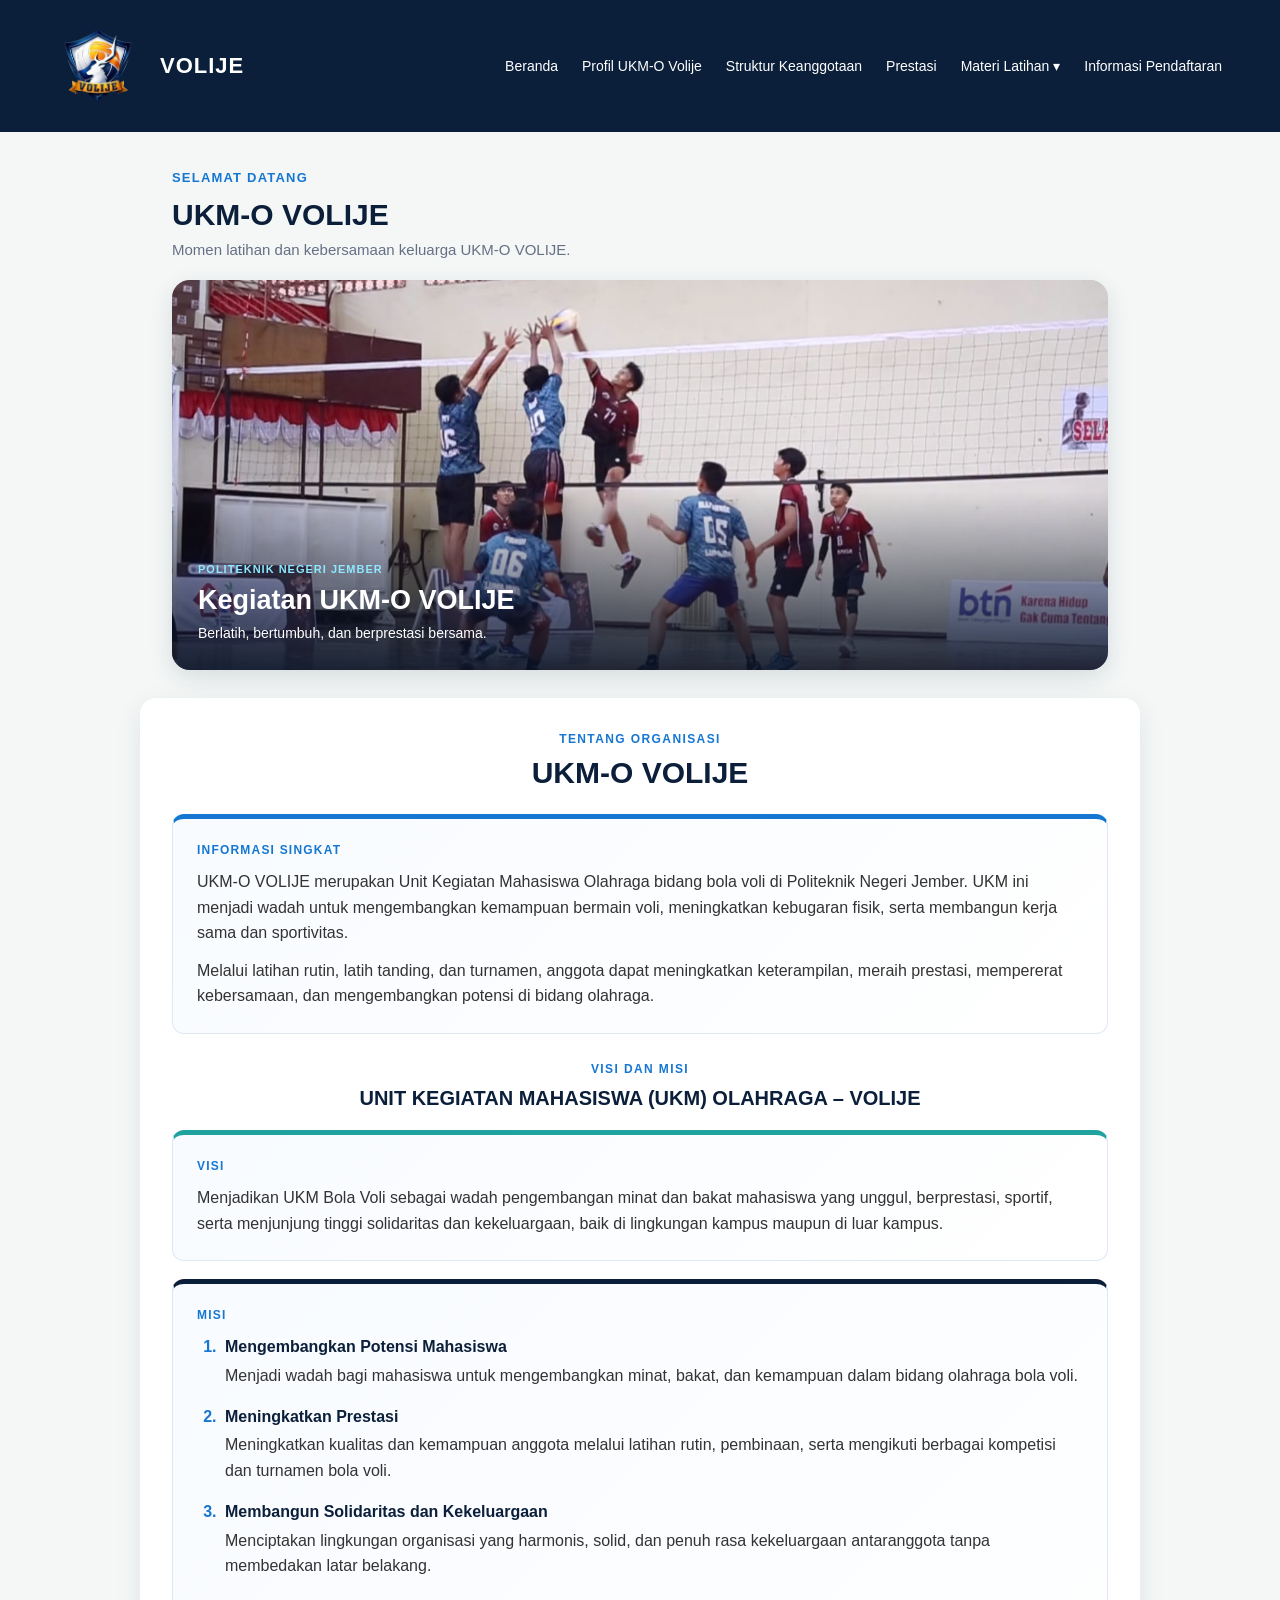
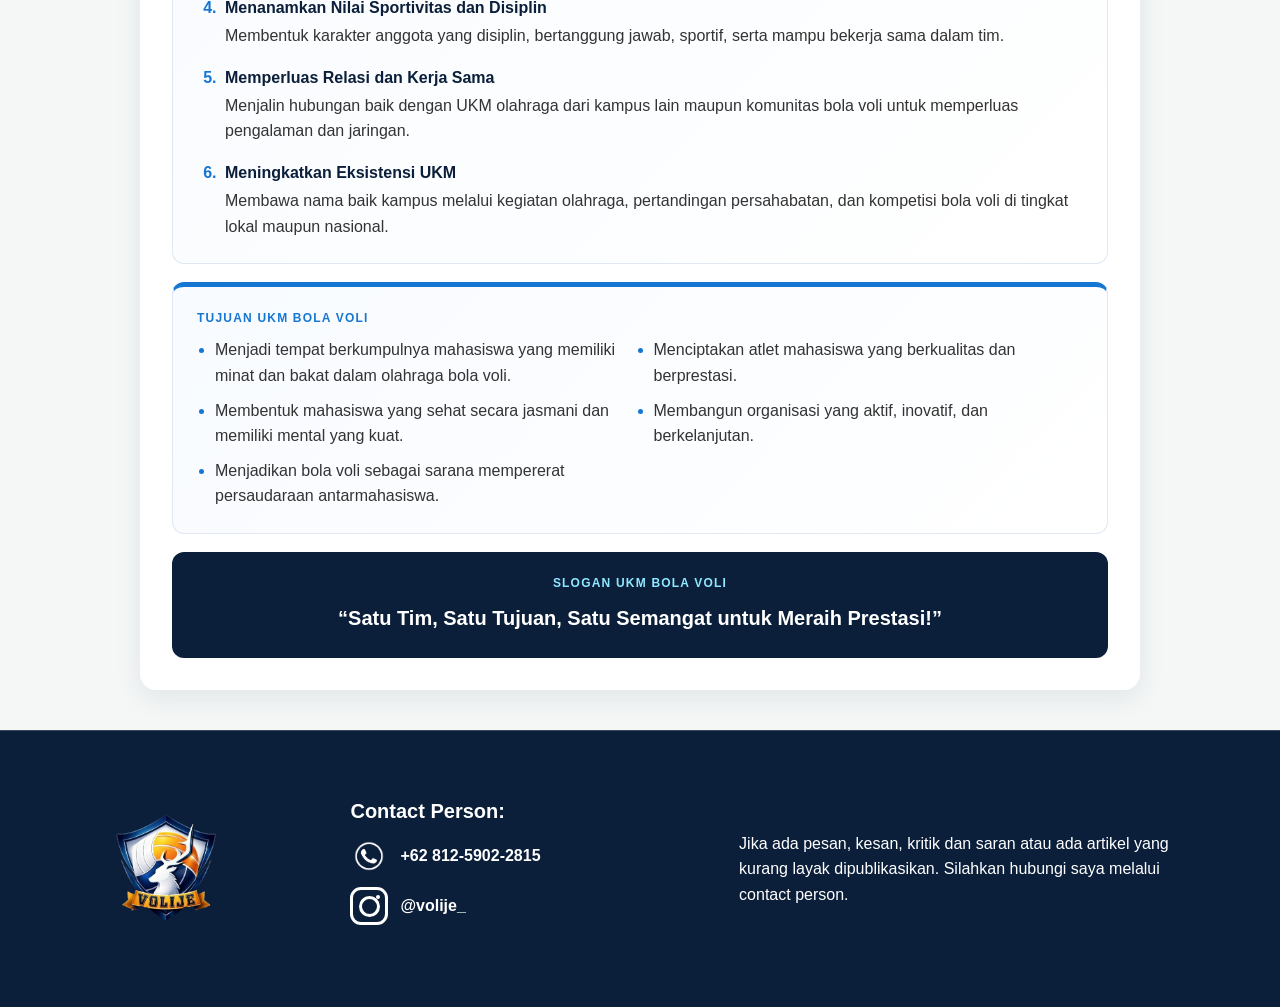
<file: index.html>
<!doctype html>
<html lang="id">
    <head>
        <meta charset="UTF-8" />
        <meta name="viewport" content="width=device-width, initial-scale=1.0" />
        <!-- Mengatur karakter encoding ke UTF-8 (mendukung teks universal) -->
        <title>Beranda - UKM-O VOLIJE</title>
        <!-- Judul halaman yang akan muncul di tab browser -->
        <link rel="stylesheet" href="style.css" />
    </head>
    <body>
        <!-- HEADER KONSISTEN: Bagian atas website yang biasanya berisi logo dan menu navigasi -->
        <header>
            <!-- Wadah untuk Logo dan Nama Organisasi -->
            <div>
                <img
                    src="img/logo-volije.png"
                    alt="Logo Volije"
                    height="50"
                    align="middle"
                />
                <span>VOLIJE</span>
            </div>
            <!-- Navigasi Menu Halaman (Navigation Bar) -->
            <nav>
                <ul>
                    <li><a href="index.html">Beranda</a></li>
                    <li><a href="profil.html">Profil UKM-O Volije</a></li>
                    <li><a href="struktur.html">Struktur Keanggotaan</a></li>
                    <li><a href="prestasi.html">Prestasi</a></li>
                    <li class="dropdown">
                        <a href="#" class="dropbtn">Materi Latihan ▾</a>
                        <div class="dropdown-content">
                            <a href="teknik-voli.html">Teknik Dasar Voli</a>
                            <a href="teknik-fisik.html">Teknik Dasar Fisik</a>
                        </div>
                    </li>
                    <li>
                        <a href="pendaftaran.html">Informasi Pendaftaran</a>
                    </li>
                </ul>
            </nav>
            <hr />
        </header>
        <!-- MAIN KONTEN: Bagian isi utama dari halaman ini -->
        <main>
            <section class="home-hero" aria-labelledby="home-hero-title">
                <p class="home-hero-eyebrow">SELAMAT DATANG</p>
                <h1 id="home-hero-title">UKM-O VOLIJE</h1>
                <p class="home-hero-description">
                    Momen latihan dan kebersamaan keluarga UKM-O VOLIJE.
                </p>

                <div class="home-carousel" aria-label="Foto kegiatan UKM-O VOLIJE">
                    <div class="home-carousel-slides" role="button" tabindex="0" aria-label="Tampilkan foto berikutnya" aria-live="polite">
                        <article class="home-slide is-active" aria-hidden="false">
                            <img src="img/volia.jpeg" alt="Kegiatan UKM-O VOLIJE" />
                            <div class="home-slide-caption">
                                <p>POLITEKNIK NEGERI JEMBER</p>
                                <h2>Kegiatan UKM-O VOLIJE</h2>
                                <span>Berlatih, bertumbuh, dan berprestasi bersama.</span>
                            </div>
                        </article>
                        <article class="home-slide" aria-hidden="true">
                            <img src="img/volib.jpeg" alt="Kebersamaan anggota UKM-O VOLIJE" />
                            <div class="home-slide-caption">
                                <p>KEBERSAMAAN DI LAPANGAN</p>
                                <h2>Satu Tim, Satu Semangat</h2>
                                <span>Membangun kerja sama dan sportivitas.</span>
                            </div>
                        </article>
                        <article class="home-slide" aria-hidden="true">
                            <img src="img/volic.jpeg" alt="Dokumentasi kegiatan voli UKM-O VOLIJE" />
                            <div class="home-slide-caption">
                                <p>GALERI KEGIATAN</p>
                                <h2>Terus Bergerak dan Berkembang</h2>
                                <span>Menyalurkan minat dan mengembangkan potensi.</span>
                            </div>
                        </article>
                    </div>
                    <button class="home-carousel-arrow home-carousel-prev" type="button" aria-label="Foto sebelumnya">
                        &#10094;
                    </button>
                    <button class="home-carousel-arrow home-carousel-next" type="button" aria-label="Foto berikutnya">
                        &#10095;
                    </button>
                    <div class="home-carousel-dots" aria-label="Pilih foto">
                        <button class="is-active" type="button" aria-label="Tampilkan foto 1" aria-current="true"></button>
                        <button type="button" aria-label="Tampilkan foto 2"></button>
                        <button type="button" aria-label="Tampilkan foto 3"></button>
                    </div>
                </div>
            </section>

            <section class="organization-overview" aria-labelledby="overview-title">
                <div class="overview-heading">
                    <p class="overview-eyebrow">TENTANG ORGANISASI</p>
                    <h2 id="overview-title">UKM-O VOLIJE</h2>
                </div>
                <div class="overview-grid">
                    <article class="overview-card overview-about">
                        <span class="overview-label">INFORMASI SINGKAT</span>
                        <p>
                            UKM-O VOLIJE merupakan Unit Kegiatan Mahasiswa
                            Olahraga bidang bola voli di Politeknik Negeri Jember.
                            UKM ini menjadi wadah untuk mengembangkan kemampuan
                            bermain voli, meningkatkan kebugaran fisik, serta
                            membangun kerja sama dan sportivitas.
                        </p>
                        <p>
                            Melalui latihan rutin, latih tanding, dan turnamen,
                            anggota dapat meningkatkan keterampilan, meraih
                            prestasi, mempererat kebersamaan, dan mengembangkan
                            potensi di bidang olahraga.
                        </p>
                    </article>

                    <div class="overview-section-heading">
                        <p class="overview-eyebrow">VISI DAN MISI</p>
                        <h3>UNIT KEGIATAN MAHASISWA (UKM) OLAHRAGA – VOLIJE</h3>
                    </div>

                    <article class="overview-card overview-vision">
                        <span class="overview-label">VISI</span>
                        <p>
                            Menjadikan UKM Bola Voli sebagai wadah pengembangan
                            minat dan bakat mahasiswa yang unggul, berprestasi,
                            sportif, serta menjunjung tinggi solidaritas dan
                            kekeluargaan, baik di lingkungan kampus maupun di
                            luar kampus.
                        </p>
                    </article>

                    <article class="overview-card overview-mission">
                        <span class="overview-label">MISI</span>
                        <ol class="overview-mission-list">
                            <li>
                                <h4>Mengembangkan Potensi Mahasiswa</h4>
                                <p>
                                    Menjadi wadah bagi mahasiswa untuk
                                    mengembangkan minat, bakat, dan kemampuan
                                    dalam bidang olahraga bola voli.
                                </p>
                            </li>
                            <li>
                                <h4>Meningkatkan Prestasi</h4>
                                <p>
                                    Meningkatkan kualitas dan kemampuan anggota
                                    melalui latihan rutin, pembinaan, serta
                                    mengikuti berbagai kompetisi dan turnamen
                                    bola voli.
                                </p>
                            </li>
                            <li>
                                <h4>Membangun Solidaritas dan Kekeluargaan</h4>
                                <p>
                                    Menciptakan lingkungan organisasi yang
                                    harmonis, solid, dan penuh rasa kekeluargaan
                                    antaranggota tanpa membedakan latar belakang.
                                </p>
                            </li>
                            <li>
                                <h4>Menanamkan Nilai Sportivitas dan Disiplin</h4>
                                <p>
                                    Membentuk karakter anggota yang disiplin,
                                    bertanggung jawab, sportif, serta mampu
                                    bekerja sama dalam tim.
                                </p>
                            </li>
                            <li>
                                <h4>Memperluas Relasi dan Kerja Sama</h4>
                                <p>
                                    Menjalin hubungan baik dengan UKM olahraga
                                    dari kampus lain maupun komunitas bola voli
                                    untuk memperluas pengalaman dan jaringan.
                                </p>
                            </li>
                            <li>
                                <h4>Meningkatkan Eksistensi UKM</h4>
                                <p>
                                    Membawa nama baik kampus melalui kegiatan
                                    olahraga, pertandingan persahabatan, dan
                                    kompetisi bola voli di tingkat lokal maupun
                                    nasional.
                                </p>
                            </li>
                        </ol>
                    </article>

                    <article class="overview-card overview-objectives">
                        <span class="overview-label">TUJUAN UKM BOLA VOLI</span>
                        <ul class="overview-objectives-list">
                            <li>
                                Menjadi tempat berkumpulnya mahasiswa yang
                                memiliki minat dan bakat dalam olahraga bola voli.
                            </li>
                            <li>
                                Menciptakan atlet mahasiswa yang berkualitas dan
                                berprestasi.
                            </li>
                            <li>
                                Membentuk mahasiswa yang sehat secara jasmani
                                dan memiliki mental yang kuat.
                            </li>
                            <li>
                                Membangun organisasi yang aktif, inovatif, dan
                                berkelanjutan.
                            </li>
                            <li>
                                Menjadikan bola voli sebagai sarana mempererat
                                persaudaraan antarmahasiswa.
                            </li>
                        </ul>
                    </article>

                    <aside class="overview-slogan">
                        <span class="overview-label">SLOGAN UKM BOLA VOLI</span>
                        <p>
                            “Satu Tim, Satu Tujuan, Satu Semangat untuk Meraih
                            Prestasi!”
                        </p>
                    </aside>
                </div>
            </section>
        </main>

        <footer class="site-footer">
            <div class="footer-logos">
                <img src="img/logo-volije.png" alt="Logo VOLIJE" />
            </div>
            <section class="footer-contact" aria-label="Kontak VOLIJE">
                <h2>Contact Person:</h2>
                <p class="footer-contact-link">
                    <span class="footer-icon" aria-hidden="true">
                        <img src="img/wa.png" alt="" />
                    </span>
                    <span>+62 812-5902-2815</span>
                </p>
                <a class="footer-contact-link" href="https://www.instagram.com/volije_?cplk=MXN0MmU2NnY3bWVkYg==">
                    <span class="footer-icon footer-icon-instagram" aria-hidden="true"></span>
                    <span>@volije_</span>
                </a>
            </section>
            <p class="footer-note">
                Jika ada pesan, kesan, kritik dan saran atau ada artikel yang kurang layak dipublikasikan. Silahkan hubungi saya melalui contact person.
            </p>
        </footer>
        <script>
            const carousel = document.querySelector(".home-carousel");
            const slides = Array.from(carousel.querySelectorAll(".home-slide"));
            const dots = Array.from(carousel.querySelectorAll(".home-carousel-dots button"));
            let activeSlide = 0;

            function showSlide(index) {
                activeSlide = (index + slides.length) % slides.length;
                slides.forEach((slide, slideIndex) => {
                    const isActive = slideIndex === activeSlide;
                    slide.classList.toggle("is-active", isActive);
                    slide.setAttribute("aria-hidden", String(!isActive));
                    dots[slideIndex].classList.toggle("is-active", isActive);
                    if (isActive) {
                        dots[slideIndex].setAttribute("aria-current", "true");
                    } else {
                        dots[slideIndex].removeAttribute("aria-current");
                    }
                });
            }

            carousel.classList.add("is-ready");
            const slideArea = carousel.querySelector(".home-carousel-slides");
            function advanceSlide() {
                showSlide(activeSlide + 1);
            }

            slideArea.addEventListener("click", advanceSlide);
            slideArea.addEventListener("keydown", (event) => {
                if (event.key === "Enter" || event.key === " ") {
                    event.preventDefault();
                    advanceSlide();
                }
            });
            carousel.querySelector(".home-carousel-prev").addEventListener("click", () => {
                showSlide(activeSlide - 1);
            });
            carousel.querySelector(".home-carousel-next").addEventListener("click", () => {
                showSlide(activeSlide + 1);
            });
            dots.forEach((dot, index) => {
                dot.addEventListener("click", () => {
                    showSlide(index);
                });
            });
        </script>
    </body>
</html>
</file>
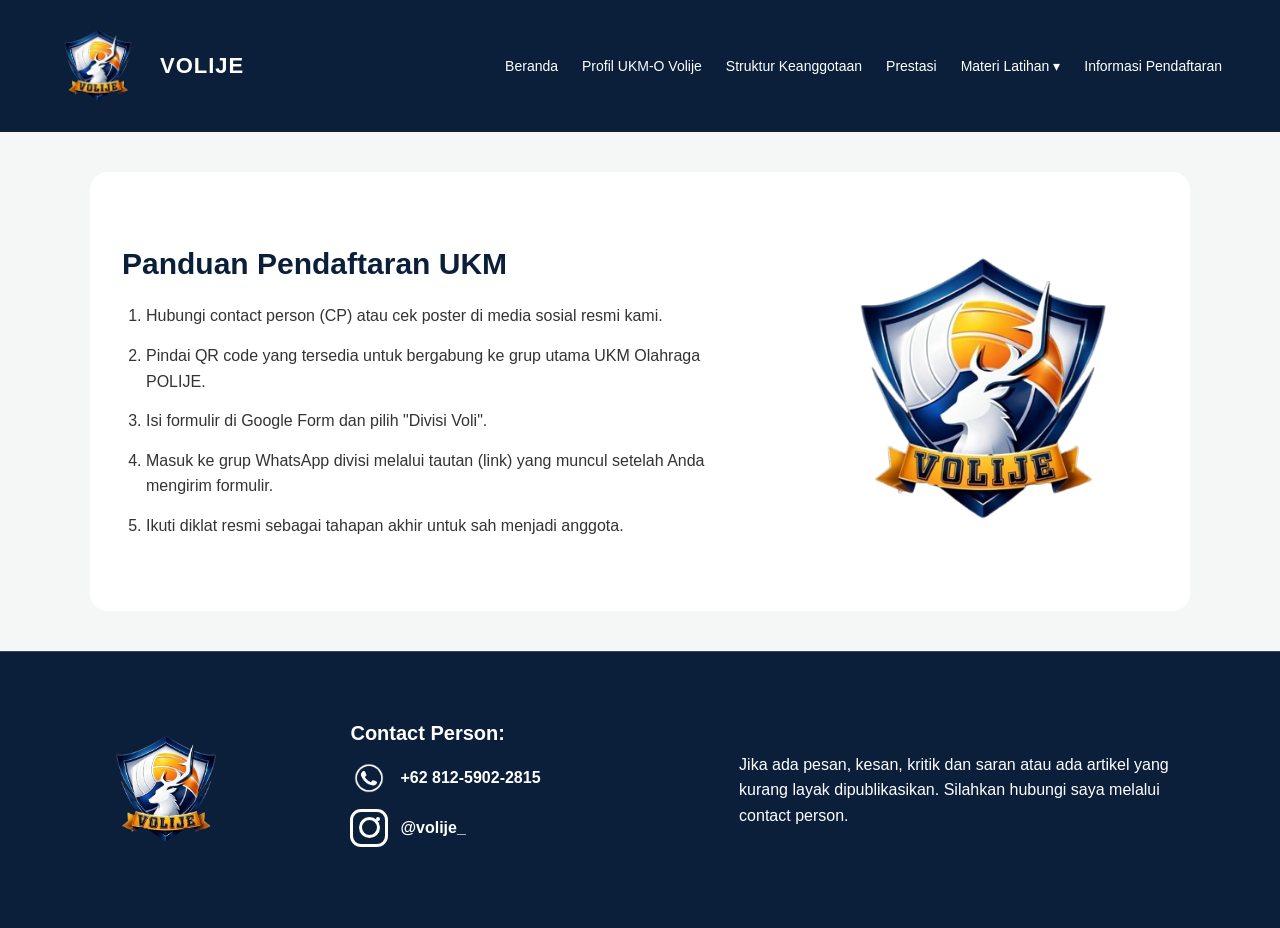
<file: pendaftaran.html>
<!DOCTYPE html>
<html lang="id">
    <meta name="viewport" content="width=device-width, initial-scale=1.0">
<head>
    <meta charset="UTF-8">
    <!-- Judul halaman yang muncul di tab browser -->
    <title>Pendaftaran - UKM-O VOLIJE</title>
    <link rel="stylesheet" href="style.css" />
</head>
<body>

    <header>
            <!-- Wadah untuk Logo dan Nama Organisasi -->
            <div>
                <img
                    src="img/logo-volije.png"
                    alt="Logo Volije"
                    height="50"
                    align="middle"
                />
                <span>VOLIJE</span>
            </div>
            <!-- Navigasi Menu Halaman (Navigation Bar) -->
            <nav>
                <ul>
                    <li><a href="index.html">Beranda</a></li>
                    <li><a href="profil.html">Profil UKM-O Volije</a></li>
                    <li><a href="struktur.html">Struktur Keanggotaan</a></li>
                    <li><a href="prestasi.html">Prestasi</a></li>
                    <li class="dropdown">
                        <a href="#" class="dropbtn">Materi Latihan ▾</a>
                        <div class="dropdown-content">
                            <a href="teknik-voli.html">Teknik Dasar Voli</a>
                            <a href="teknik-fisik.html">Teknik Dasar Fisik</a>
                        </div>
                    </li>
                    <li>
                        <a href="pendaftaran.html">Informasi Pendaftaran</a>
                    </li>
                </ul>
            </nav>
            <hr />
        </header>
    <!-- Main: Area konten utama halaman -->
    <main class="registration-layout">
        <div class="registration-content">
            <h2>Panduan Pendaftaran UKM</h2>
            <ol>
                <li>Hubungi contact person (CP) atau cek poster di media sosial resmi kami.</li>
                <li>Pindai QR code yang tersedia untuk bergabung ke grup utama UKM Olahraga POLIJE.</li>
                <li>Isi formulir di Google Form dan pilih "Divisi Voli".</li>
                <li>Masuk ke grup WhatsApp divisi melalui tautan (link) yang muncul setelah Anda mengirim formulir.</li>
                <li>Ikuti diklat resmi sebagai tahapan akhir untuk sah menjadi anggota.</li>
            </ol>
        </div>
        <img class="registration-logo" src="img/logo-volije.png" alt="Logo VOLIJE" />
    </main>
    <footer class="site-footer">
        <div class="footer-logos">
            <img src="img/logo-volije.png" alt="Logo VOLIJE" />
        </div>
        <section class="footer-contact" aria-label="Kontak VOLIJE">
            <h2>Contact Person:</h2>
            <p class="footer-contact-link">
                    <span class="footer-icon" aria-hidden="true">
                        <img src="img/wa.png" alt="" />
                    </span>
                    <span>+62 812-5902-2815</span>
                </p>
            <a class="footer-contact-link" href="https://www.instagram.com/volije_?cplk=MXN0MmU2NnY3bWVkYg==">
                <span class="footer-icon footer-icon-instagram" aria-hidden="true"></span>
                <span>@volije_</span>
            </a>
        </section>
        <p class="footer-note">
            Jika ada pesan, kesan, kritik dan saran atau ada artikel yang kurang layak dipublikasikan. Silahkan hubungi saya melalui contact person.
        </p>
    </footer>

</body>
</html>
</file>
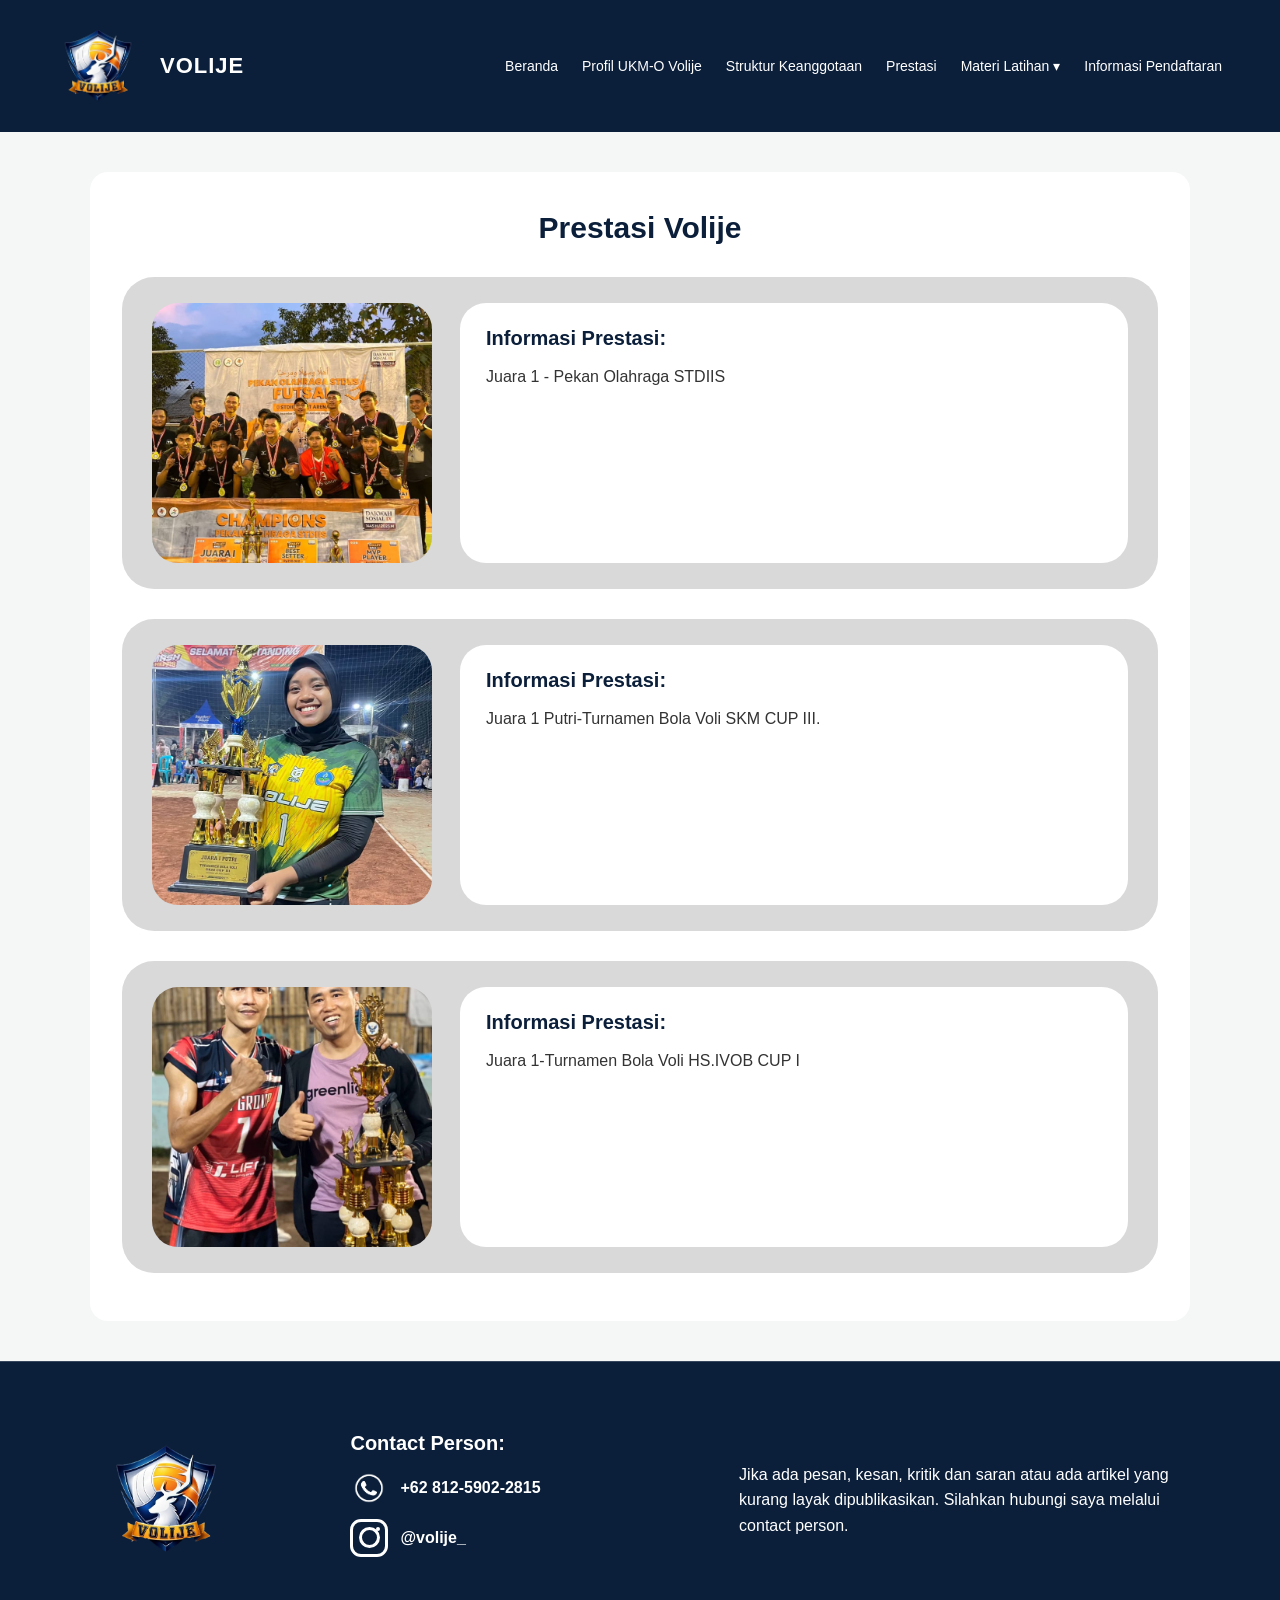
<file: prestasi.html>
<!doctype html>
<html lang="id">
    <meta name="viewport" content="width=device-width, initial-scale=1.0">
    <head>
        <meta charset="UTF-8" />
        <!-- Judul halaman spesifik untuk halaman Prestasi -->
        <title>Prestasi - UKM-O VOLIJE</title>
        <link rel="stylesheet" href="style.css" />
    </head>
    <body>
        <!-- Header: Elemen tata letak atas (Logo & Navigasi Utama) -->
        <header>
            <!-- Wadah untuk Logo dan Nama Organisasi -->
            <div>
                <img
                    src="img/logo-volije.png"
                    alt="Logo Volije"
                    height="50"
                    align="middle"
                />
                <span>VOLIJE</span>
            </div>
            <!-- Navigasi Menu Halaman (Navigation Bar) -->
            <nav>
                <ul>
                    <li><a href="index.html">Beranda</a></li>
                    <li><a href="profil.html">Profil UKM-O Volije</a></li>
                    <li><a href="struktur.html">Struktur Keanggotaan</a></li>
                    <li><a href="prestasi.html">Prestasi</a></li>
                    <li class="dropdown">
                        <a href="#" class="dropbtn">Materi Latihan ▾</a>
                        <div class="dropdown-content">
                            <a href="teknik-voli.html">Teknik Dasar Voli</a>
                            <a href="teknik-fisik.html">Teknik Dasar Fisik</a>
                        </div>
                    </li>
                    <li>
                        <a href="pendaftaran.html">Informasi Pendaftaran</a>
                    </li>
                </ul>
            </nav>
            <hr />
        </header>

        <!-- Main: Area konten utama spesifik halaman prestasi -->
        <main class="halaman-prestasi">
            <h2>Prestasi Volije</h2>

            <!-- Wadah daftar prestasi (duplikasi tag <article> di dalamnya untuk menambah prestasi) -->
            <div class="daftar-prestasi">
                <!-- Prestasi 1 -->
                <article>
                    <div class="prestasi-gambar">
                        <img src="img/prestasi/stdiis1.jpeg" alt="stdiis" />
                    </div>
                    <div class="prestasi-detail">
                        <h3>Informasi Prestasi:</h3>
                        <p>
                            Juara 1 - Pekan Olahraga STDIIS
                        </p>
                    </div>
                </article>

                <!-- Prestasi 2 -->
                <article>
                    <div class="prestasi-gambar">
                        <img
                            src="img/prestasi/skmcup.jpeg"
                            alt="skmcup"
                        />
                    </div>
                    <div class="prestasi-detail">
                        <h3>Informasi Prestasi:</h3>
                        <p>
                            Juara 1 Putri-Turnamen Bola Voli SKM CUP III.
                        </p>
                    </div>
                </article>

                <!-- Prestasi 3 -->
                <article>
                    <div class="prestasi-gambar">
                        <img
                            src="img/prestasi/hs_ivob.jpeg"
                            alt="hs_ivob"
                        />
                    </div>
                    <div class="prestasi-detail">
                        <h3>Informasi Prestasi:</h3>
                        <p>
                            Juara 1-Turnamen Bola Voli HS.IVOB CUP I
                        </p>
                    </div>
                </article>
            </div>
        </main>

        <footer class="site-footer">
            <div class="footer-logos">
                <img src="img/logo-volije.png" alt="Logo VOLIJE" />
            </div>
            <section class="footer-contact" aria-label="Kontak VOLIJE">
                <h2>Contact Person:</h2>
                <p class="footer-contact-link">
                    <span class="footer-icon" aria-hidden="true">
                        <img src="img/wa.png" alt="" />
                    </span>
                    <span>+62 812-5902-2815</span>
                </p>
                <a
                    class="footer-contact-link"
                    href="https://www.instagram.com/volije_?cplk=MXN0MmU2NnY3bWVkYg=="
                >
                    <span
                        class="footer-icon footer-icon-instagram"
                        aria-hidden="true"
                    ></span>
                    <span>@volije_</span>
                </a>
            </section>
            <p class="footer-note">
                Jika ada pesan, kesan, kritik dan saran atau ada artikel yang
                kurang layak dipublikasikan. Silahkan hubungi saya melalui
                contact person.
            </p>
        </footer>
    </body>
</html>
</file>
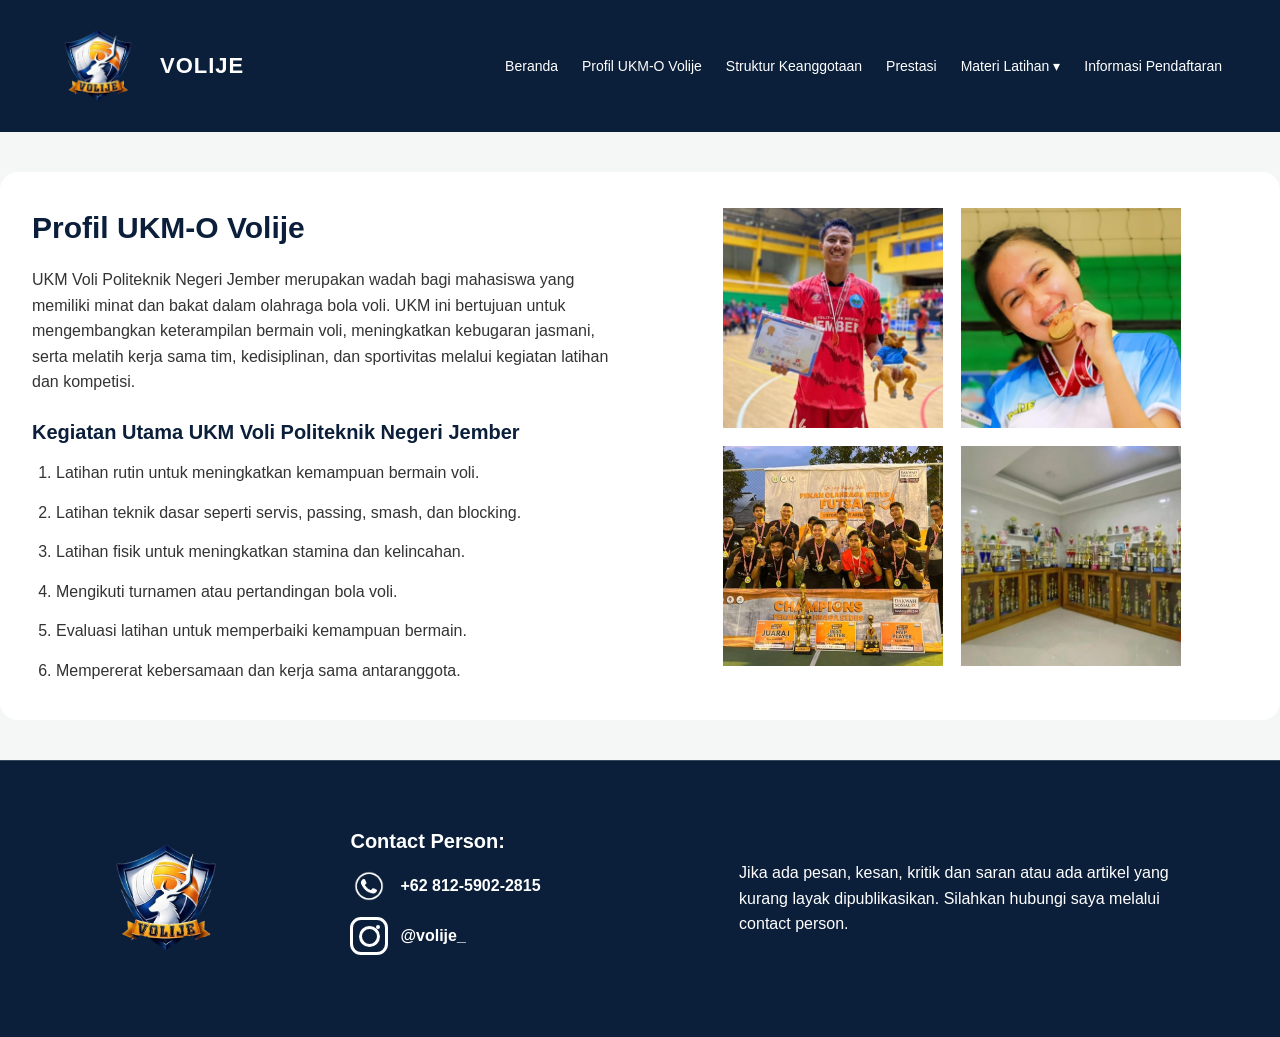
<file: profil.html>
<!DOCTYPE html>
<html lang="id">
    <meta name="viewport" content="width=device-width, initial-scale=1.0">
<head>
    <meta charset="UTF-8">
    <title>Profil - UKM-O VOLIJE</title> <!-- Judul spesifik untuk halaman Profil -->
    <link rel="stylesheet" href="style.css" />
</head>
<body>

    <header>
            <!-- Wadah untuk Logo dan Nama Organisasi -->
            <div>
                <img
                    src="img/logo-volije.png"
                    alt="Logo Volije"
                    height="50"
                    align="middle"
                />
                <span>VOLIJE</span>
            </div>
            <!-- Navigasi Menu Halaman (Navigation Bar) -->
            <nav>
                <ul>
                    <li><a href="index.html">Beranda</a></li>
                    <li><a href="profil.html">Profil UKM-O Volije</a></li>
                    <li><a href="struktur.html">Struktur Keanggotaan</a></li>
                    <li><a href="prestasi.html">Prestasi</a></li>
                    <li class="dropdown">
                        <a href="#" class="dropbtn">Materi Latihan ▾</a>
                        <div class="dropdown-content">
                            <a href="teknik-voli.html">Teknik Dasar Voli</a>
                            <a href="teknik-fisik.html">Teknik Dasar Fisik</a>
                        </div>
                    </li>
                    <li>
                        <a href="pendaftaran.html">Informasi Pendaftaran</a>
                    </li>
                </ul>
            </nav>
            <hr />
        </header>

    <main>
        <section class="profile-layout">
            <div class="profile-copy">
                <h2>Profil UKM-O Volije</h2>
                <p>
                    UKM Voli Politeknik Negeri Jember merupakan wadah bagi
                    mahasiswa yang memiliki minat dan bakat dalam olahraga bola
                    voli. UKM ini bertujuan untuk mengembangkan keterampilan
                    bermain voli, meningkatkan kebugaran jasmani, serta melatih
                    kerja sama tim, kedisiplinan, dan sportivitas melalui
                    kegiatan latihan dan kompetisi.
                </p>

                <h3>Kegiatan Utama UKM Voli Politeknik Negeri Jember</h3>
                <ol>
                    <li>Latihan rutin untuk meningkatkan kemampuan bermain voli.</li>
                    <li>Latihan teknik dasar seperti servis, passing, smash, dan blocking.</li>
                    <li>Latihan fisik untuk meningkatkan stamina dan kelincahan.</li>
                    <li>Mengikuti turnamen atau pertandingan bola voli.</li>
                    <li>Evaluasi latihan untuk memperbaiki kemampuan bermain.</li>
                    <li>Mempererat kebersamaan dan kerja sama antaranggota.</li>
                </ol>
            </div>

            <div class="profile-gallery" aria-label="Foto kegiatan UKM-O Volije">
                <img src="img/cow.jpeg" alt="Anggota UKM-O Volije" />
                <img src="img/cew.jpeg" alt="Anggota UKM-O Volije" />
                <img src="img/juara.jpeg" alt="Prestasi UKM-O Volije" />
                <img src="img/piala.jpeg" alt="Piala prestasi UKM-O Volije" />
            </div>
        </section>
    </main>

    <footer class="site-footer">    
        <div class="footer-logos">
            <img src="img/logo-volije.png" alt="Logo VOLIJE" />
        </div>
        <section class="footer-contact" aria-label="Kontak VOLIJE">
            <h2>Contact Person:</h2>
            <p class="footer-contact-link">
                    <span class="footer-icon" aria-hidden="true">
                        <img src="img/wa.png" alt="" />
                    </span>
                    <span>+62 812-5902-2815</span>
                </p>
            <a class="footer-contact-link" href="https://www.instagram.com/volije_?cplk=MXN0MmU2NnY3bWVkYg==">
                <span class="footer-icon footer-icon-instagram" aria-hidden="true"></span>
                <span>@volije_</span>
            </a>
        </section>
        <p class="footer-note">
            Jika ada pesan, kesan, kritik dan saran atau ada artikel yang kurang layak dipublikasikan. Silahkan hubungi saya melalui contact person.
        </p>
    </footer>

</body>
</html>
</file>
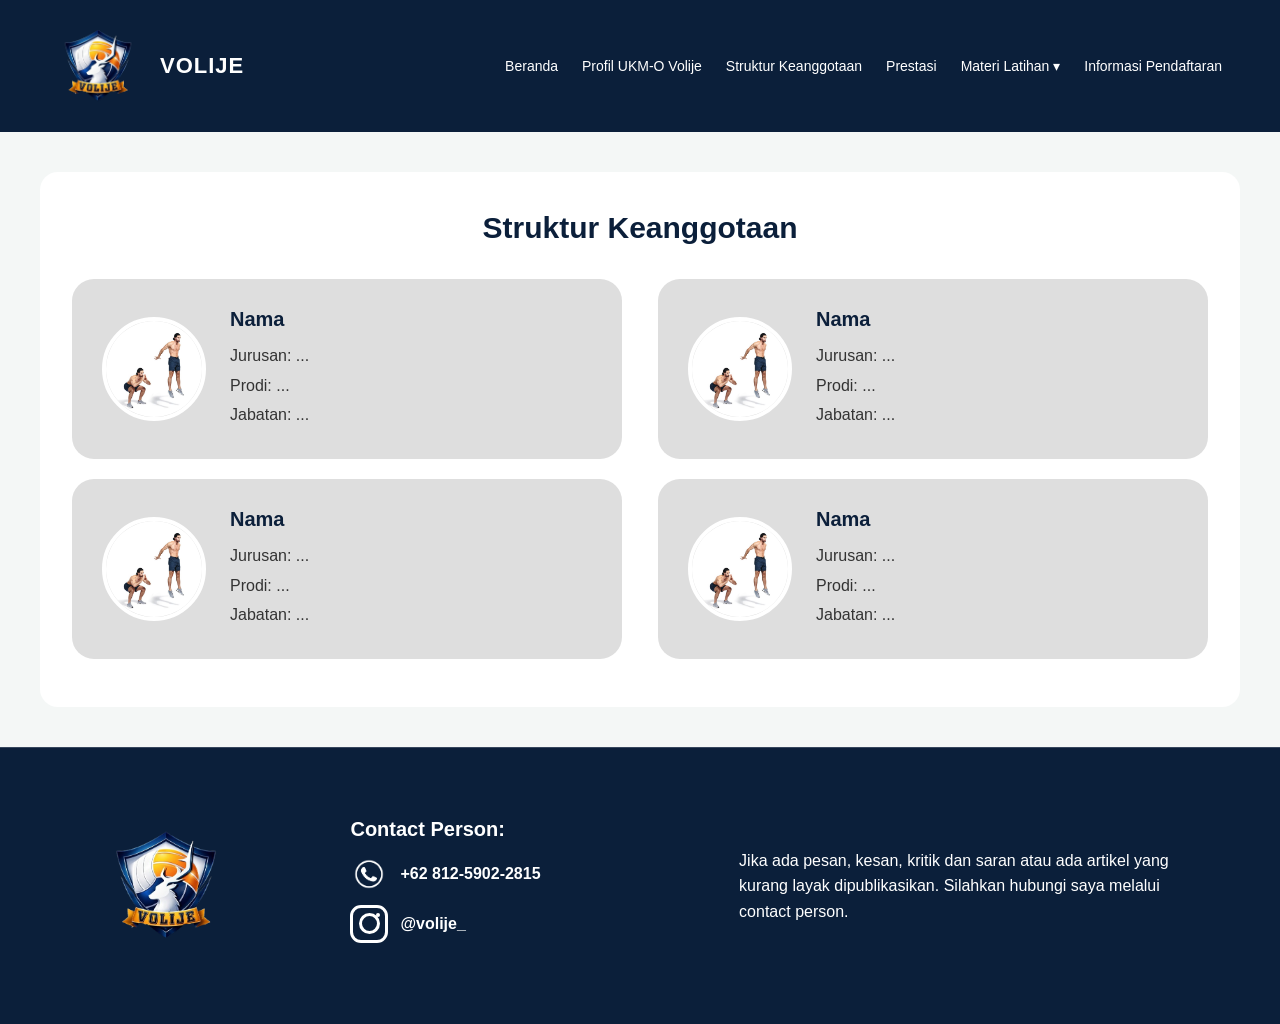
<file: struktur.html>
<!doctype html>
<html lang="id">
    <meta name="viewport" content="width=device-width, initial-scale=1.0" />
    <head>
        <meta charset="UTF-8" />
        <!-- Judul spesifik untuk halaman Struktur Keanggotaan -->
        <title>Struktur Keanggotaan - UKM-O VOLIJE</title>
        <link rel="stylesheet" href="style.css" />
    </head>
    <body>
        <!-- Header: Area bagian atas dokumen (Identitas & Navigasi) -->
        <header>
            <!-- Wadah untuk Logo dan Nama Organisasi -->
            <div>
                <img
                    src="img/logo-volije.png"
                    alt="Logo Volije"
                    height="50"
                    align="middle"
                />
                <span>VOLIJE</span>
            </div>
            <!-- Navigasi Menu Halaman (Navigation Bar) -->
            <nav>
                <ul>
                    <li><a href="index.html">Beranda</a></li>
                    <li><a href="profil.html">Profil UKM-O Volije</a></li>
                    <li><a href="struktur.html">Struktur Keanggotaan</a></li>
                    <li><a href="prestasi.html">Prestasi</a></li>
                    <li class="dropdown">
                        <a href="#" class="dropbtn">Materi Latihan ▾</a>
                        <div class="dropdown-content">
                            <a href="teknik-voli.html">Teknik Dasar Voli</a>
                            <a href="teknik-fisik.html">Teknik Dasar Fisik</a>
                        </div>
                    </li>
                    <li>
                        <a href="pendaftaran.html">Informasi Pendaftaran</a>
                    </li>
                </ul>
            </nav>
            <hr />
        </header>
        <main>
            <section class="structure-section">
                <h2>Struktur Keanggotaan</h2>
                <ul class="member-grid">
                    <li class="member-card">
                        <img src="img/squat.jpeg" alt="Foto anggota" />
                        <div class="member-biodata">
                            <h3>Nama</h3>
                            <p>Jurusan: ...</p>
                            <p>Prodi: ...</p>
                            <p>Jabatan: ...</p>
                        </div>
                    </li>
                    <li class="member-card">
                        <img src="img/squat.jpeg" alt="Foto anggota" />
                        <div class="member-biodata">
                            <h3>Nama</h3>
                            <p>Jurusan: ...</p>
                            <p>Prodi: ...</p>
                            <p>Jabatan: ...</p>
                        </div>
                    </li>
                    <li class="member-card">
                        <img src="img/squat.jpeg" alt="Foto anggota" />
                        <div class="member-biodata">
                            <h3>Nama</h3>
                            <p>Jurusan: ...</p>
                            <p>Prodi: ...</p>
                            <p>Jabatan: ...</p>
                        </div>
                    </li>
                    <li class="member-card">
                        <img src="img/squat.jpeg" alt="Foto anggota" />
                        <div class="member-biodata">
                            <h3>Nama</h3>
                            <p>Jurusan: ...</p>
                            <p>Prodi: ...</p>
                            <p>Jabatan: ...</p>
                        </div>
                    </li>
                </ul>
            </section>
        </main>
        <footer class="site-footer">
            <div class="footer-logos">
                <img src="img/logo-volije.png" alt="Logo VOLIJE" />
            </div>
            <section class="footer-contact" aria-label="Kontak VOLIJE">
                <h2>Contact Person:</h2>
                <p class="footer-contact-link">
                    <span class="footer-icon" aria-hidden="true">
                        <img src="img/wa.png" alt="" />
                    </span>
                    <span>+62 812-5902-2815</span>
                </p>
                <a
                    class="footer-contact-link"
                    href="https://www.instagram.com/volije_?cplk=MXN0MmU2NnY3bWVkYg=="
                >
                    <span
                        class="footer-icon footer-icon-instagram"
                        aria-hidden="true"
                    ></span>
                    <span>@volije_</span>
                </a>
            </section>
            <p class="footer-note">
                Jika ada pesan, kesan, kritik dan saran atau ada artikel yang
                kurang layak dipublikasikan. Silahkan hubungi saya melalui
                contact person.
            </p>
        </footer>
    </body>
</html>
</file>
<file: style.css>
/* Pengaturan Dasar Reset */
* {
    margin: 0;
    padding: 0;
    box-sizing: border-box;
}

body {
    font-family: "Segoe UI", Tahoma, Geneva, Verdana, sans-serif;
    background-color: #f4f7f6;
    color: #333333;
}

/* --- STYLING HEADER --- */
header {
    background-color: #0b1f3a;
    color: #ffffff;
    padding: 16px clamp(20px, 4vw, 48px);
    display: flex;
    justify-content: space-between;
    align-items: center;
    gap: 24px;
}

header div:first-child {
    display: flex;
    align-items: center;
    gap: 12px;
    flex-shrink: 0;
}

header div:first-child span {
    font-size: 22px;
    font-weight: bold;
    letter-spacing: 1px;
}

header div:first-child img {
    width: 100px;
    height: 100px;
    flex: 0 0 50px;
    object-fit: cover;
}

header nav {
    min-width: 0;
    margin-left: auto;
}

header nav ul {
    list-style: none;
    display: flex;
    flex-wrap: wrap;
    justify-content: flex-end;
    align-items: center;
    gap: 4px;
}

header nav ul li a {
    display: block;
    color: #ffffff;
    padding: 9px 10px;
    border-radius: 8px;
    text-decoration: none;
    font-size: 14px;
    font-weight: 500;
    white-space: nowrap;
    transition:
        color 0.3s ease,
        background-color 0.3s ease;
}

header nav ul li a:hover {
    color: #4da6ff;
    background-color: rgba(255, 255, 255, 0.08);
}

header hr {
    display: none;
}

/* --- STYLING MENU DROPDOWN NAVBAR --- */
header nav ul li.dropdown {
    position: relative;
}

header nav ul li .dropdown-content {
    display: none;
    position: absolute;
    top: 100%;
    left: 0;
    background-color: #0b1f3a;
    min-width: 180px;
    box-shadow: 0px 8px 16px rgba(0, 0, 0, 0.2);
    z-index: 99;
    border-radius: 8px;
    overflow: hidden;
}

header nav ul li .dropdown-content a {
    color: #ffffff;
    padding: 12px 16px;
    text-decoration: none;
    display: block;
    text-align: left;
    font-size: 13px;
    border-bottom: 1px solid rgba(255, 255, 255, 0.1);
}

header nav ul li .dropdown-content a:hover {
    background-color: #16365f;
    color: #4da6ff;
}

header nav ul li.dropdown:hover .dropdown-content {
    display: block;
}

@media (max-width: 960px) {
    header {
        flex-direction: column;
        gap: 14px;
        padding: 18px 24px;
    }

    header nav {
        width: 100%;
        margin-left: 0;
    }

    header nav ul {
        justify-content: center;
    }
}

@media (max-width: 560px) {
    header {
        gap: 12px;
        padding: 16px 14px;
    }

    header div:first-child img {
        width: 44px;
        height: 44px;
        flex-basis: 44px;
    }

    header div:first-child span {
        font-size: 20px;
    }

    header nav ul {
        gap: 2px;
    }

    header nav ul li a {
        padding: 8px 9px;
        font-size: 13px;
    }

    header nav ul li .dropdown-content {
        left: 50%;
        transform: translateX(-50%);
    }
}

/* --- TIPOGRAFI SERAGAM SEPERTI HALAMAN PENDAFTARAN --- */
main h2 {
    font-family: "Segoe UI", Tahoma, Geneva, Verdana, sans-serif;
    font-size: 30px;
    font-weight: 700;
    color: #0b1f3a;
    line-height: 1.3;
    margin-bottom: 20px;
}

main h3 {
    font-family: "Segoe UI", Tahoma, Geneva, Verdana, sans-serif;
    font-size: 20px;
    font-weight: 700;
    color: #0b1f3a;
    line-height: 1.35;  
    margin-bottom: 14px;
}

main p,
main li {
    font-family: "Segoe UI", Tahoma, Geneva, Verdana, sans-serif;
    font-size: 16px;
    font-weight: 400;
    color: #333333;
    line-height: 1.6;
}

/* --- BANNER GALERI BERANDA --- */
.home-hero {
    max-width: 1000px;
    margin: 36px auto 0;
    padding: 0 32px;
}

.home-hero-eyebrow {
    margin: 0 0 6px;
    color: #1677d2;
    font-size: 13px;
    font-weight: 700;
    letter-spacing: 1.2px;
}

.home-hero h1 {
    margin: 0;
    color: #0b1f3a;
    font-size: 30px;
    line-height: 1.3;
}

.home-hero-description {
    margin: 4px 0 18px;
    color: #667085;
    font-size: 15px;
}

.home-carousel {
    position: relative;
    overflow: hidden;
    aspect-ratio: 2.4 / 1;
    min-height: 300px;
    border-radius: 18px;
    background-color: #d9d9d9;
    box-shadow: 0 8px 24px rgba(11, 31, 58, 0.12);
}

.home-carousel-slides {
    cursor: pointer;
}

.home-carousel-slides:focus-visible {
    outline: 3px solid #8fe8ff;
    outline-offset: -6px;
}

.home-slide {
    position: absolute;
    inset: 0;
    overflow: hidden;
    opacity: 0;
    visibility: hidden;
    transform: scale(1.04);
    transition:
        opacity 0.8s ease,
        visibility 0.8s ease,
        transform 1.2s ease;
    z-index: 0;
}

.home-slide.is-active {
    opacity: 1;
    visibility: visible;
    transform: scale(1);
    z-index: 1;
}

.home-slide > img {
    display: block;
    width: 100%;
    height: 100%;
    object-fit: cover;
    transition: transform 5s ease;
}

.home-slide.is-active > img {
    transform: scale(1.035);
}

.home-slide-caption {
    position: absolute;
    right: 0;
    bottom: 0;
    left: 0;
    display: grid;
    gap: 5px;
    padding: 70px 26px 26px;
    background: linear-gradient(transparent, rgba(7, 18, 35, 0.88));
    color: #ffffff;
}

.home-slide.is-active .home-slide-caption {
    animation: home-slide-caption-in 0.75s ease 0.25s both;
}

@keyframes home-slide-caption-in {
    from {
        opacity: 0;
        transform: translateY(24px);
    }
    to {
        opacity: 1;
        transform: translateY(0);
    }
}

@media (prefers-reduced-motion: reduce) {
    .home-slide,
    .home-slide > img,
    .home-slide.is-active .home-slide-caption {
        transition: none;
        animation: none;
    }
}

.home-slide-caption p {
    margin: 0;
    color: #8fe8ff;
    font-size: 11px;
    font-weight: 700;
    letter-spacing: 1px;
}

.home-slide-caption h2 {
    margin: 0;
    color: #ffffff;
    font-size: 27px;
    line-height: 1.25;
}

.home-slide-caption span {
    max-width: 70ch;
    color: #ffffff;
    font-size: 14px;
    line-height: 1.5;
}

.home-carousel-arrow,
.home-carousel-dots {
    display: none;
}

.home-carousel.is-ready .home-carousel-arrow {
    position: absolute;
    top: 50%;
    display: grid;
    width: 42px;
    height: 42px;
    place-items: center;
    border: 0;
    border-radius: 50%;
    background: rgba(11, 31, 58, 0.66);
    color: #ffffff;
    font-size: 17px;
    cursor: pointer;
    transform: translateY(-50%);
}

.home-carousel.is-ready .home-carousel-arrow:hover {
    background: rgba(11, 31, 58, 0.9);
}

.home-carousel-prev {
    left: 16px;
}

.home-carousel-next {
    right: 16px;
}

.home-carousel.is-ready .home-carousel-dots {
    position: absolute;
    right: 0;
    bottom: 14px;
    left: 0;
    display: flex;
    justify-content: center;
    gap: 8px;
}

.home-carousel-dots button {
    width: 9px;
    height: 9px;
    padding: 0;
    border: 0;
    border-radius: 50%;
    background-color: rgba(255, 255, 255, 0.58);
    cursor: pointer;
}

.home-carousel-dots button.is-active {
    width: 24px;
    border-radius: 6px;
    background-color: #ffffff;
}

.organization-overview {
    max-width: 1000px;
    margin: 28px auto 40px;
    padding: 32px;
    background-color: #ffffff;
    color: #333333;
    border-radius: 16px;
    box-shadow: 0 8px 28px rgba(11, 31, 58, 0.08);
}

.overview-heading {
    margin-bottom: 22px;
    text-align: center;
}

.overview-eyebrow {
    margin: 0 0 4px;
    color: #1677d2;
    font-size: 12px;
    font-weight: 800;
    letter-spacing: 1.4px;
}

.overview-heading h2 {
    margin: 0;
}

.overview-grid {
    display: grid;
    grid-template-columns: repeat(2, minmax(0, 1fr));
    gap: 18px;
}

.overview-card {
    border: 1px solid #dfe8f3;
    border-radius: 12px;
    background: linear-gradient(135deg, #f8fbff 0%, #ffffff 100%);
    padding: 24px;
}

.overview-section-heading {
    grid-column: 1 / -1;
    margin: 8px 0 0;
    text-align: center;
}

.overview-section-heading .overview-eyebrow {
    margin-bottom: 6px;
}

.overview-section-heading h3 {
    margin: 0;
}

.overview-about {
    grid-column: 1 / -1;
    border-top: 5px solid #1677d2;
}

.overview-vision {
    grid-column: 1 / -1;
    border-top: 5px solid #20a39e;
}

.overview-mission {
    grid-column: 1 / -1;
    border-top: 5px solid #0b1f3a;
}

.overview-objectives {
    grid-column: 1 / -1;
    border-top: 5px solid #1677d2;
}

.overview-label {
    display: block;
    margin-bottom: 12px;
    color: #1677d2;
    font-size: 12px;
    font-weight: 800;
    letter-spacing: 1.2px;
}

.overview-card p {
    margin: 0;
}

.overview-card p + p {
    margin-top: 12px;
}

.overview-card ul {
    display: grid;
    gap: 9px;
    margin: 0;
    padding-left: 18px;
}

.overview-mission-list {
    display: grid;
    gap: 16px;
    margin: 0;
    padding-left: 24px;
}

.overview-mission-list li {
    padding-left: 4px;
}

.overview-mission-list li::marker,
.overview-card li::marker {
    color: #1677d2;
    font-weight: 700;
}

.overview-mission-list h4 {
    margin: 0 0 4px;
    color: #0b1f3a;
    font-size: 16px;
    line-height: 1.45;
}

.overview-mission-list p {
    margin: 0;
}

.overview-objectives-list {
    grid-template-columns: repeat(2, minmax(0, 1fr));
    column-gap: 32px;
}

.overview-slogan {
    grid-column: 1 / -1;
    padding: 24px;
    border-radius: 12px;
    background: #0b1f3a;
    text-align: center;
}

.overview-slogan .overview-label {
    color: #8fe8ff;
}

.overview-slogan p {
    margin: 0;
    color: #ffffff;
    font-size: 20px;
    font-weight: 700;
}

/* --- HALAMAN PROFIL --- */
.profile-layout {
    display: grid;
    grid-template-columns: minmax(0, 1fr) minmax(360px, 1fr);
    align-items: start;
    gap: 32px;
    max-width: 1280px;
    margin: 40px auto;
    padding: 36px 32px;
    background-color: #ffffff;
    border-radius: 18px;
}

.profile-copy p {
    margin-bottom: 24px;
}

.profile-copy ol {
    display: grid;
    gap: 14px;
    padding-left: 24px;
    line-height: 1.6;
}

.profile-gallery {
    display: grid;
    grid-template-columns: repeat(2, 220px); /* Sesuaikan angka px dengan ukuran foto yang diinginkan */
    justify-content: center;
    align-content: start;
    align-items: start;
    row-gap: 18px;
    column-gap: 18px;
}

.profile-gallery img {
    display: block;
    width: 100%;
    max-width: 100%;
    height: auto;
}

/* --- HALAMAN STRUKTUR KEANGGOTAAN --- */
.structure-section {
    max-width: 1200px;
    border-radius: 18px;
    margin: 40px auto;
    padding: 36px 32px 48px;
    background-color: #ffffff;
    color: #333333;
}

.structure-section h2 {
    text-align: center;
    margin: 0 0 32px;
}

.member-grid {
    display: grid;
    grid-template-columns: repeat(2, minmax(0, 1fr));
    gap: 20px 36px;
    padding: 0;
    list-style: none;
}

.member-card {
    display: flex;
    align-items: center;
    gap: 24px;
    min-height: 180px;
    padding: 24px 30px;
    border-radius: 22px;
    background-color: #dedede;
}

.member-card > img {
    flex: 0 0 104px;
    width: 104px;
    height: 104px;
    border: 4px solid #ffffff;
    border-radius: 50%;
    object-fit: cover;
}

.member-biodata h3 {
    margin: 0 0 10px;
    font-size: 20px;
    color: #0b1f3a;
}

.member-biodata p {
    margin: 4px 0;
}

/* --- HALAMAN PENDAFTARAN --- */
.registration-layout {
    display: grid;
    grid-template-columns: minmax(0, 1fr) minmax(220px, 0.55fr);
    align-items: center;
    border-radius: 18px;
    gap: 48px;
    max-width: 1100px;
    margin: 40px auto;
    padding: 36px 32px;
    background-color: #ffffff;
}

.registration-content h2 {
    margin-bottom: 20px;
    color: #0b1f3a;
    font-size: 30px;
}

.registration-content ol {
    display: grid;
    gap: 14px;
    padding-left: 24px;
    line-height: 1.6;
}

.registration-logo {
    display: block;
    width: 200%;
    max-width: 500px;
    height: auto;
    justify-self: center;
}

@media (max-width: 700px) {
    .home-hero {
        margin-top: 24px;
        padding: 0 20px;
    }

    .home-hero h1 {
        font-size: 26px;
    }

    .home-carousel {
        height: clamp(230px, 62vw, 320px);
        aspect-ratio: auto;
        min-height: 0;
    }

    .home-slide-caption {
        padding: 56px 20px 22px;
    }

    .home-slide-caption h2 {
        font-size: 22px;
    }

    .organization-overview {
        margin: 24px 20px 32px;
        padding: 28px 20px 24px;
    }

    .overview-grid {
        grid-template-columns: 1fr;
    }

    .overview-objectives-list {
        grid-template-columns: 1fr;
    }

    .overview-section-heading h3 {
        font-size: 20px;
    }

    .overview-slogan p {
        font-size: 18px;
    }

    .structure-section {
        margin: 24px auto;
        padding: 28px 20px 36px;
    }

    .member-grid {
        grid-template-columns: 1fr;
        gap: 16px;
    }

    .home-carousel.is-ready .home-carousel-arrow {
        width: 36px;
        height: 36px;
    }

    .home-carousel-prev {
        left: 10px;
    }

    .home-carousel-next {
        right: 10px;
    }
}

@media (max-width: 800px) {
    .overview-grid {
        grid-template-columns: 1fr;
    }

    .profile-layout,
    .registration-layout {
        grid-template-columns: 1fr;
        gap: 28px;
        margin: 24px auto 36px;
        padding: 24px;
    }

}

@media (max-width: 480px) {
    .member-card {
        gap: 18px;
        min-height: 150px;
        padding: 20px;
    }

    .member-card > img {
        flex-basis: 80px;
        width: 80px;
        height: 80px;
    }

    .profile-layout,
    .registration-layout {
        margin: 16px auto 28px;
        padding: 20px;
    }

    .profile-gallery {
        gap: 14px;
    }
}

/* --- FOOTER --- */
footer.site-footer {
    display: grid;
    grid-template-columns: minmax(120px, 0.7fr) minmax(220px, 1fr) minmax(
            0,
            1.4fr
        );
    align-items: center;
    gap: clamp(20px, 4vw, 48px);
    min-height: 220px;
    padding: 36px 5%;
    background-color: #0b1f3a;
    border-top: 1px solid rgba(255, 255, 255, 0.18);
    color: #ffffff;
}

.footer-logos {
    display: flex;
    align-items: center;
    justify-content: flex-start;
}

.footer-logos img {
    display: block;
    width: 204px;
    height: 204px;
    object-fit: contain;

}

.footer-contact {
    min-width: 0;
}

.footer-contact h2 {
    margin: 0 0 14px;
    font-size: 20px;
}

.footer-contact-link {
    display: flex;
    align-items: center;
    gap: 12px;
    width: max-content;
    max-width: 100%;
    margin: 0 0 12px;
    color: #ffffff;
    font-size: 16px;
    font-weight: 600;
    text-decoration: none;
}

.footer-contact-link:hover {
    text-decoration: underline;
}

.footer-icon {
    position: relative;
    display: inline-flex;
    flex: 0 0 38px;
    width: 38px;
    height: 38px;
    align-items: center;
    justify-content: center;
}

.footer-icon img {
    display: block;
    width: 100%;
    height: 100%;
    object-fit: contain;
}

.footer-icon-whatsapp::after {
    position: absolute;
    bottom: -2px;
    left: 1px;
    width: 11px;
    height: 11px;
    border-bottom: 3px solid currentColor;
    border-left: 3px solid currentColor;
    background-color: #0b1f3a;
    content: "";
    transform: skew(-25deg) rotate(-12deg);
}

.footer-icon-instagram {
    border: 3px solid currentColor;
    border-radius: 11px;
}

.footer-icon-instagram::before {
    width: 15px;
    height: 15px;
    border: 3px solid currentColor;
    border-radius: 50%;
    content: "";
}

.footer-icon-instagram::after {
    position: absolute;
    top: 5px;
    right: 5px;
    width: 4px;
    height: 4px;
    border-radius: 50%;
    background-color: currentColor;
    content: "";
}

.footer-note {
    max-width: 52ch;
    margin: 0;
    font-size: 16px;
    line-height: 1.6;
}

@media (max-width: 900px) {
    footer.site-footer {
        grid-template-columns: minmax(96px, 0.55fr) minmax(0, 1fr);
        gap: 24px;
        padding: 32px 5%;
    }

    .footer-note {
        grid-column: 1 / -1;
        max-width: 70ch;
    }
}

@media (max-width: 560px) {
    footer.site-footer {
        grid-template-columns: 1fr;
        justify-items: center;
        gap: 20px;
        padding: 28px 20px;
    }

    .footer-logos {
        justify-content: center;
    }

    .footer-logos img {
        width: 88px;
        height: 88px;
    }

    .footer-contact {
        text-align: center;
    }

    .footer-note {
        grid-column: auto;
        max-width: 42ch;
        font-size: 15px;
        text-align: center;
    }

    .footer-contact h2 {
        font-size: 18px;
    }

    .footer-contact-link {
        font-size: 16px;
        margin-right: auto;
        margin-left: auto;
    }
}

/* =========================================================
   4. HALAMAN MATERI (TEKNIK DASAR VOLI & TEKNIK DASAR FISIK)
   ========================================================= */
/* =========================================================
   4. HALAMAN MATERI (TEKNIK DASAR VOLI & TEKNIK DASAR FISIK)
   ========================================================= */
main.halaman-materi {
    max-width: 1100px;
    border-radius: 18px;
    margin: 40px auto;
    padding: 36px 32px 48px;
    background-color: #ffffff;
}

main.halaman-materi h2 {
    text-align: center;
    margin-bottom: 35px;
}

main.halaman-materi ul {
    list-style: none;
    display: grid;
    grid-template-columns: repeat(3, 1fr);
    gap: 35px 55px;
    padding: 0;
    margin: 0;
}

main.halaman-materi ul li {
    position: relative;
    overflow: hidden;
    min-height: 240px;
    background-color: #d9d9d9;
    border-radius: 20px;
    padding: 22px 24px;
    display: flex;
    flex-direction: column;
    justify-content: flex-start;
    cursor: pointer;
    transition:
        transform 0.25s ease,
        box-shadow 0.25s ease;
}

main.halaman-materi ul li:hover {
    transform: translateY(-4px);
    box-shadow: 0 8px 18px rgba(0, 0, 0, 0.15);
}

main.halaman-materi ul li h3 {
    position: relative;
    z-index: 2;
    align-self: flex-start;
    font-size: 18px;
    font-weight: 700;
    color: #0b1f3a;
    margin: 0;
    text-shadow: 0 1px 6px rgba(255, 255, 255, 0.9);
}

main.halaman-materi ul li img {
    position: absolute;
    inset: 0;
    width: 100%;
    height: 100%;
    object-fit: cover;
    z-index: 1;
    transition: transform 0.35s ease;
}

main.halaman-materi ul li:hover img {
    transform: scale(1.06);
}

main.halaman-materi ul li p {
    display: none;
}

@media (max-width: 800px) {
    main.halaman-materi {
        margin: 24px auto 36px;
        padding: 24px;
    }
}

@media (max-width: 480px) {
    main.halaman-materi {
        margin: 16px auto 28px;
        padding: 20px;
    }
}

/* =========================================================
   5. POP-UP (MODAL) DETAIL MATERI
   ========================================================= */
.modal-overlay {
    display: none;
    position: fixed;
    inset: 0;
    background-color: rgba(255, 255, 255, 0.55);
    z-index: 1000;
    justify-content: center;
    align-items: center;
    padding: 20px;
}

.modal-overlay.aktif {
    display: flex;
}

.modal-box {
    background-color: #d9d9d9;
    border: 3px solid #000000;
    border-radius: 30px;
    width: 100%;
    max-width: 780px;
    padding: 24px 36px 22px;
    box-shadow: 0 12px 30px rgba(0, 0, 0, 0.15);
    animation: munculPopUp 0.2s ease-out;
}

@keyframes munculPopUp {
    from {
        opacity: 0;
        transform: scale(0.95);
    }
    to {
        opacity: 1;
        transform: scale(1);
    }
}

.modal-judul {
    text-align: center;
    font-size: 22px;
    font-weight: 700;
    color: #0b1f3a;
    margin-bottom: 20px;
}

.modal-konten {
    display: flex;
    gap: 28px;
    align-items: stretch;
}

.modal-gambar-box {
    flex: 0 0 230px;
    height: 230px;
    background-color: #ffffff;
    border-radius: 26px;
    display: flex;
    justify-content: center;
    align-items: center;
    padding: 16px;
    overflow: hidden;
}

.modal-gambar-box img {
    max-width: 100%;
    max-height: 100%;
    object-fit: contain;
}

.modal-penjelasan-box {
    flex: 1;
    background-color: #ffffff;
    border-radius: 0;
    padding: 16px 20px;
    min-height: 230px;
    max-height: 300px;
    overflow-y: auto;
}

.modal-penjelasan-box h4 {
    font-size: 18px;
    font-weight: 700;
    color: #0b1f3a;
    margin-bottom: 10px;
}

.modal-penjelasan-box p {
    font-size: 16px;
    line-height: 1.6;
    color: #333333;
}

.modal-footer {
    display: flex;
    justify-content: flex-end;
    margin-top: 18px;
}

.btn-kembali {
    background-color: #ffffff;
    color: #0b1f3a;
    border: none;
    border-radius: 20px;
    padding: 8px 36px;
    font-size: 15px;
    font-weight: 700;
    cursor: pointer;
    transition:
        background-color 0.2s ease,
        transform 0.15s ease;
}

.btn-kembali:hover {
    background-color: #f0f0f0;
    transform: scale(1.03);
}

/* =========================================================
   6. RESPONSIF LAYAR TABLET & HP
   ========================================================= */
@media (max-width: 900px) {
    main.halaman-materi ul {
        grid-template-columns: repeat(2, 1fr);
        gap: 25px;
    }
}

@media (max-width: 650px) {
    main.halaman-materi ul {
        grid-template-columns: 1fr;
    }

    .modal-box {
        padding: 20px;
    }

    .modal-konten {
        flex-direction: column;
        align-items: center;
    }

    .modal-gambar-box {
        flex: none;
        width: 180px;
        height: 180px;
    }

    .modal-penjelasan-box {
        width: 100%;
        min-height: 150px;
    }
}

/* =========================================================
   7. HALAMAN PRESTASI (DAFTAR KARTU VERTIKAL & SCROLLABLE)
   ========================================================= */
/* =========================================================
   7. HALAMAN PRESTASI (DAFTAR KARTU VERTIKAL & SCROLLABLE)
   ========================================================= */
main.halaman-prestasi {
    max-width: 1100px;
    border-radius: 18px;
    margin: 40px auto;
    padding: 36px 32px 48px;
    background-color: #ffffff;
}

main.halaman-prestasi h2 {
    text-align: center;
    margin-bottom: 30px;
}

.daftar-prestasi {
    display: flex;
    flex-direction: column;
    gap: 30px;
}

main.halaman-prestasi article {
    background-color: #d9d9d9;
    border-radius: 32px;
    padding: 26px 30px;
    display: flex;
    gap: 28px;
    align-items: stretch;
    transition:
        transform 0.25s ease,
        box-shadow 0.25s ease;
}

main.halaman-prestasi article:hover {
    transform: translateY(-3px);
    box-shadow: 0 8px 20px rgba(0, 0, 0, 0.1);
}

.prestasi-gambar {
    flex: 0 0 280px;
    height: 260px;
    background-color: #ffffff;
    border-radius: 26px;
    overflow: hidden;
    display: flex;
    justify-content: center;
    align-items: center;
}

.prestasi-gambar img {
    width: 100%;
    height: 100%;
    object-fit: cover;
    display: block;
}

.prestasi-detail {
    flex: 1;
    background-color: #ffffff;
    border-radius: 26px;
    padding: 22px 26px;
    min-height: 260px;
    display: flex;
    flex-direction: column;
}

.prestasi-detail h3 {
    margin-bottom: 12px;
}

.prestasi-detail p {
    font-size: 16px;
    line-height: 1.6;
    color: #333333;
}

@media (max-width: 800px) {
    main.halaman-prestasi {
        margin: 24px auto 36px;
        padding: 24px;
    }
}

@media (max-width: 768px) {
    main.halaman-prestasi article {
        flex-direction: column;
        padding: 20px;
        border-radius: 24px;
    }

    .prestasi-gambar {
        flex: none;
        width: 100%;
        height: 220px;
    }

    .prestasi-detail {
        min-height: auto;
    }
}

@media (max-width: 480px) {
    main.halaman-prestasi {
        margin: 16px auto 28px;
        padding: 20px;
    }
}
</file>
